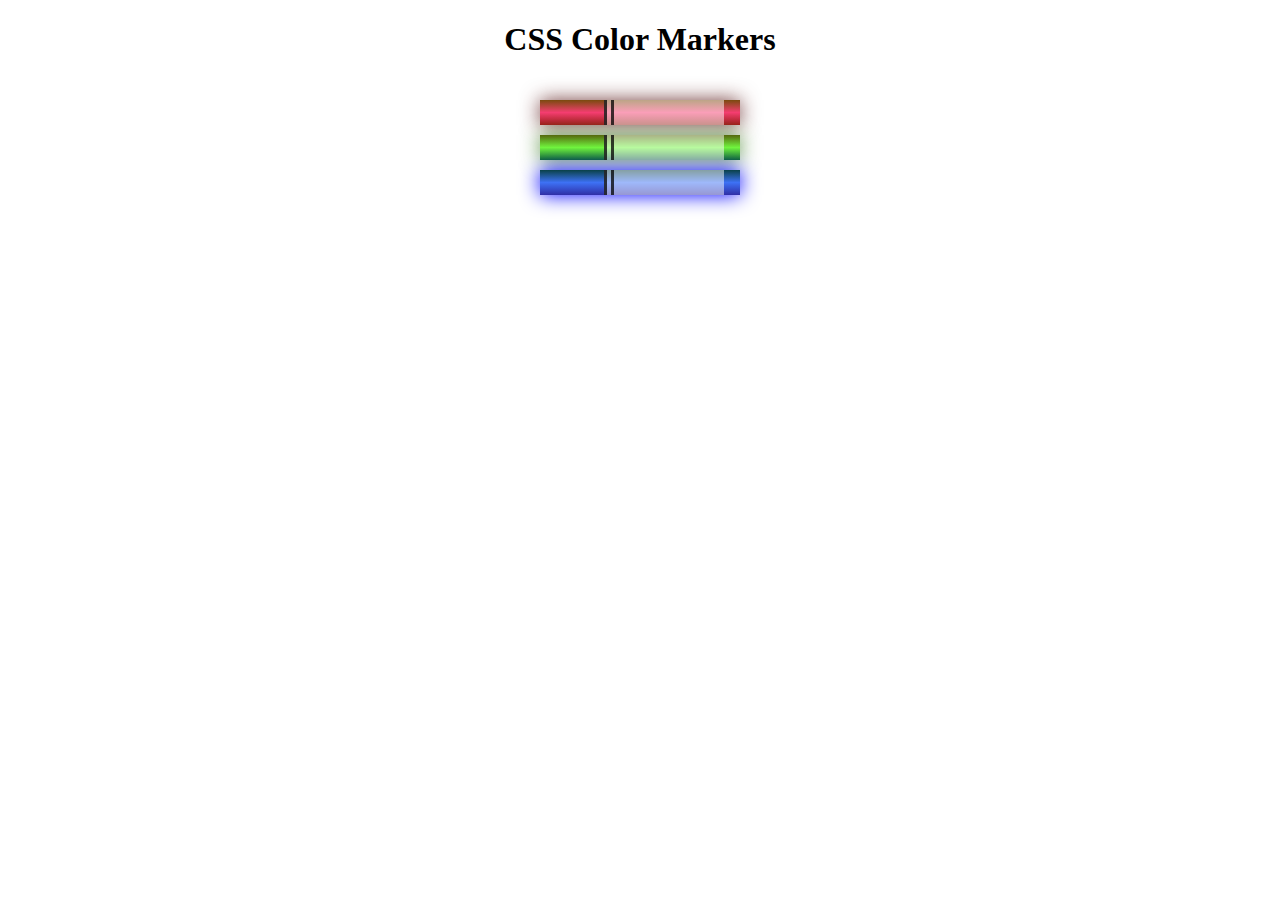
<file: Learn CSS Colors by Building a Set of Colored Markers/index.html>
<!DOCTYPE html>
<html lang="en">
  <head>
    <meta charset="utf-8">
    <meta name="viewport" content="width=device-width, initial-scale=1.0">
    <title>Colored Markers</title>
    <link rel="stylesheet" href="styles.css">
  </head>
  <body>
    <h1>CSS Color Markers</h1>
    <div class="container">
      <div class="marker red">
        <div class="cap"></div>
        <div class="sleeve"></div>
      </div>
      <div class="marker green">
        <div class="cap"></div>
        <div class="sleeve"></div>
      </div>
      <div class="marker blue">
        <div class="cap"></div>
        <div class="sleeve"></div>
      </div>
    </div>
  </body>
</html>
</file>
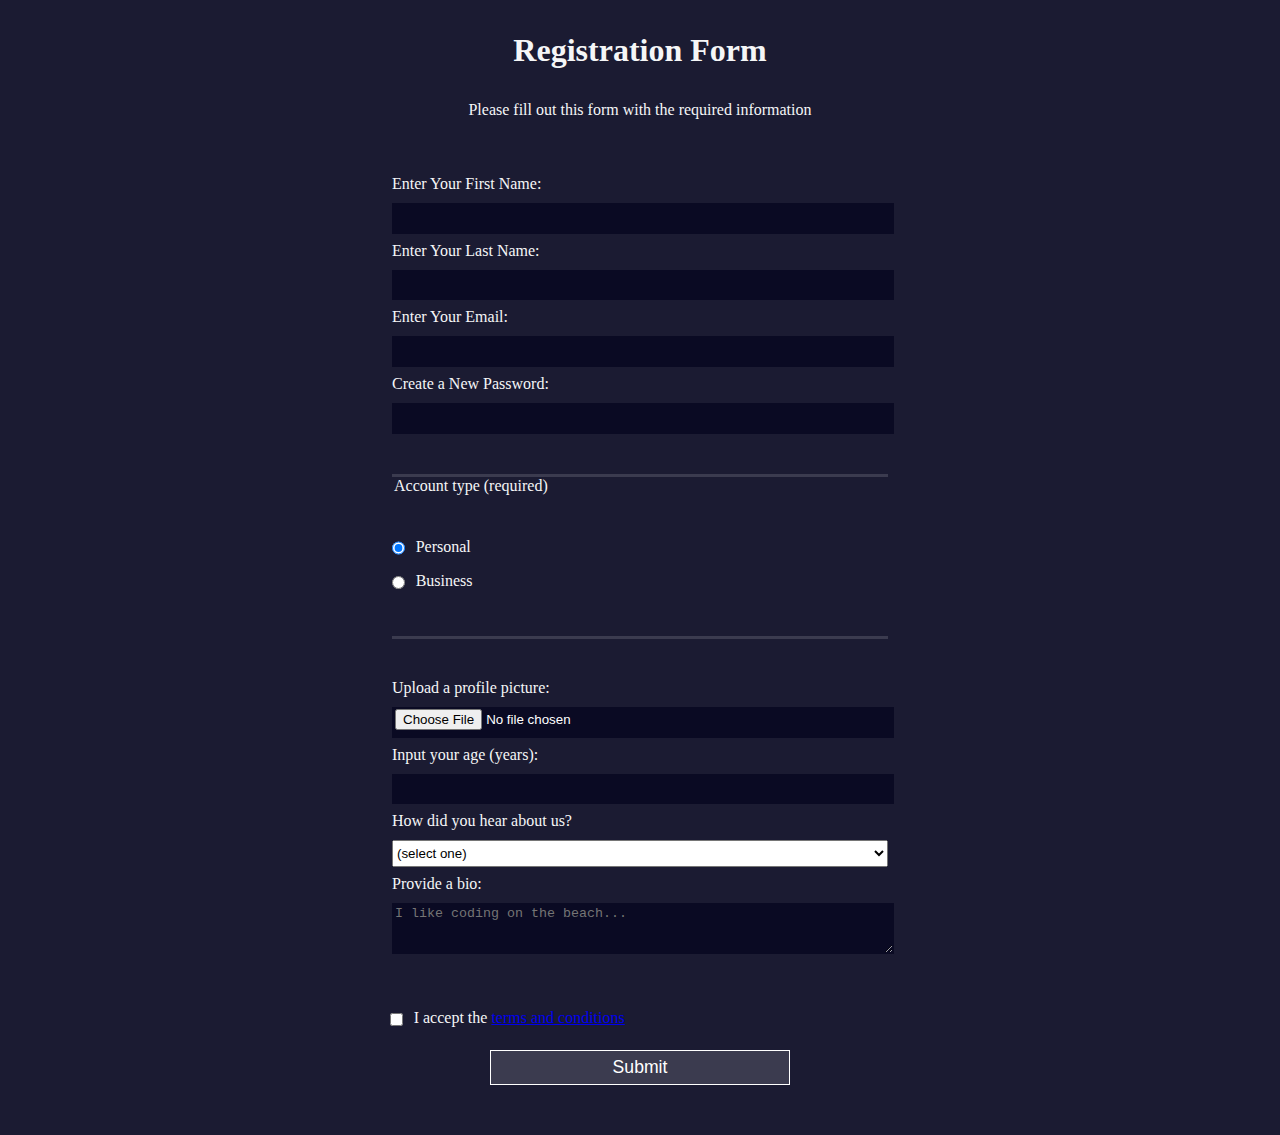
<file: Learn HTML Forms by Building a Registration Form index.htmlEditor styles.cssEditor/index.html>
<!DOCTYPE html>

<html lang="en">
  <head>
    <meta charset="UTF-8">
    <title>Registration Form</title>
    <link rel="stylesheet" href="styles.css" />
  </head>
  <body>
    <h1>Registration Form</h1>
    <p>Please fill out this form with the required information</p>
    <form method="post" action='https://register-demo.freecodecamp.org'>
      <fieldset>
        <label for="first-name">Enter Your First Name: <input id="first-name" name="first-name" type="text" required /></label>
        <label for="last-name">Enter Your Last Name: <input id="last-name" name="last-name" type="text" required /></label>
        <label for="email">Enter Your Email: <input id="email" name="email" type="email" required /></label>
        <label for="new-password">Create a New Password: <input id="new-password" name="new-password" type="password" pattern="[a-z0-5]{8,}" required /></label>
      </fieldset>
      <fieldset>
        <legend>Account type (required)</legend>
        <label for="personal-account"><input id="personal-account" type="radio" name="account-type" class="inline" checked /> Personal</label>
        <label for="business-account"><input id="business-account" type="radio" name="account-type" class="inline" /> Business</label>
      </fieldset>
      <fieldset>
        <label for="profile-picture">Upload a profile picture: <input id="profile-picture" type="file" name="file" /></label>
        <label for="age">Input your age (years): <input id="age" type="number" name="age" min="13" max="120" /></label>
        <label for="referrer">How did you hear about us?
          <select id="referrer" name="referrer">
            <option value="">(select one)</option>
            <option value="1">freeCodeCamp News</option>
            <option value="2">freeCodeCamp YouTube Channel</option>
            <option value="3">freeCodeCamp Forum</option>
            <option value="4">Other</option>
          </select>
        </label>
        <label for="bio">Provide a bio:
          <textarea id="bio" name="bio" rows="3" cols="30" placeholder="I like coding on the beach..."></textarea>
        </label>
      </fieldset>
      <label for="terms-and-conditions">
        <input class="inline" id="terms-and-conditions" type="checkbox" required name="terms-and-conditions" /> I accept the <a href="https://www.freecodecamp.org/news/terms-of-service/">terms and conditions</a>
      </label>
      <input type="submit" value="Submit" />
    </form>
  </body>
</html>
</file>
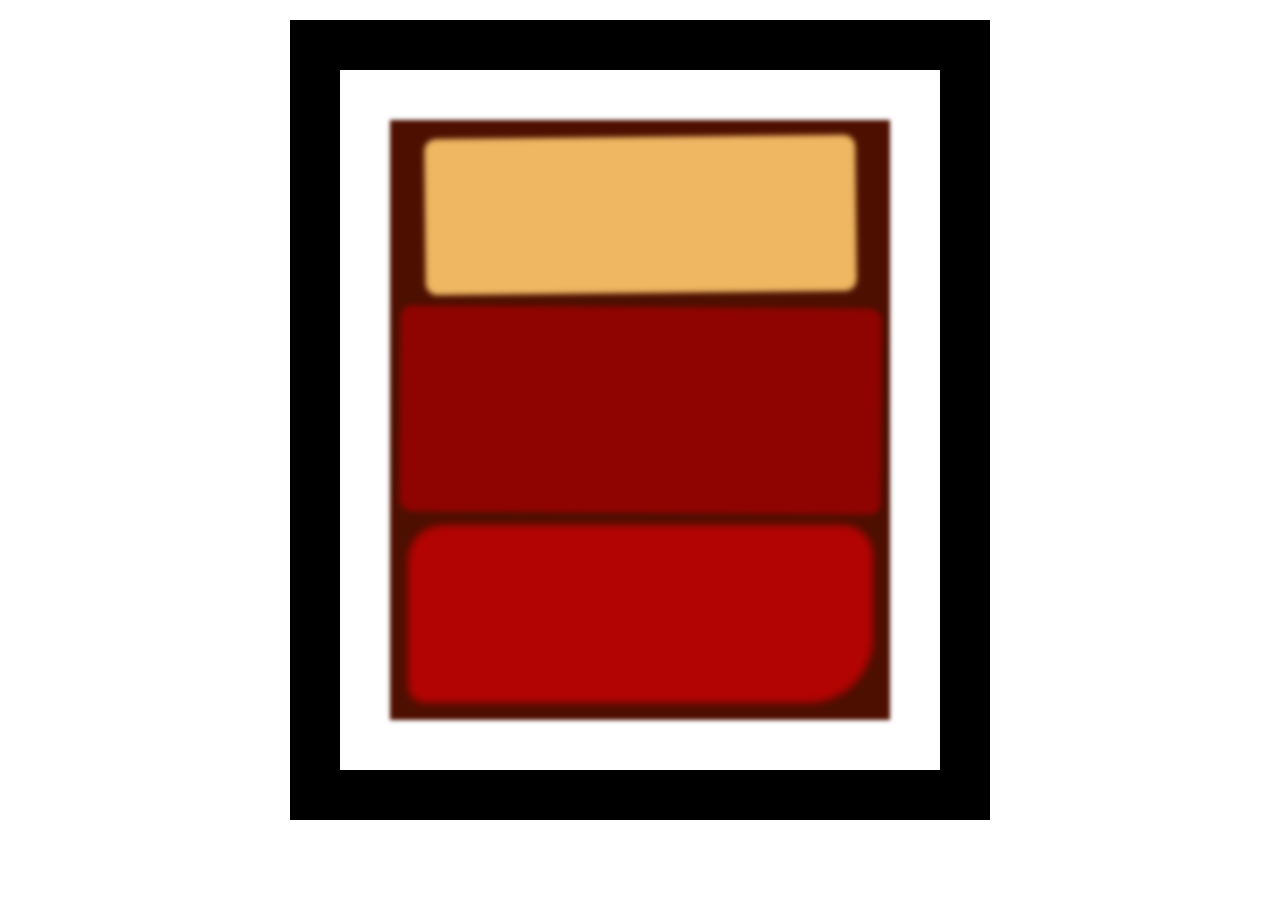
<file: Learn the CSS Box Model by Building a Rothko Painting/index.html>
<!DOCTYPE html>
<html lang="en">
  <head>
    <meta charset="UTF-8" />
    <title>Rothko Painting</title>
    <link href="./styles.css" rel="stylesheet" />
  </head>
  <body>
    <div class="frame">
      <div class="canvas">
        <div class="one"></div>
        <div class="two"></div>
        <div class="three"></div>
      </div>
    </div>
  </body>
</html>
</file>
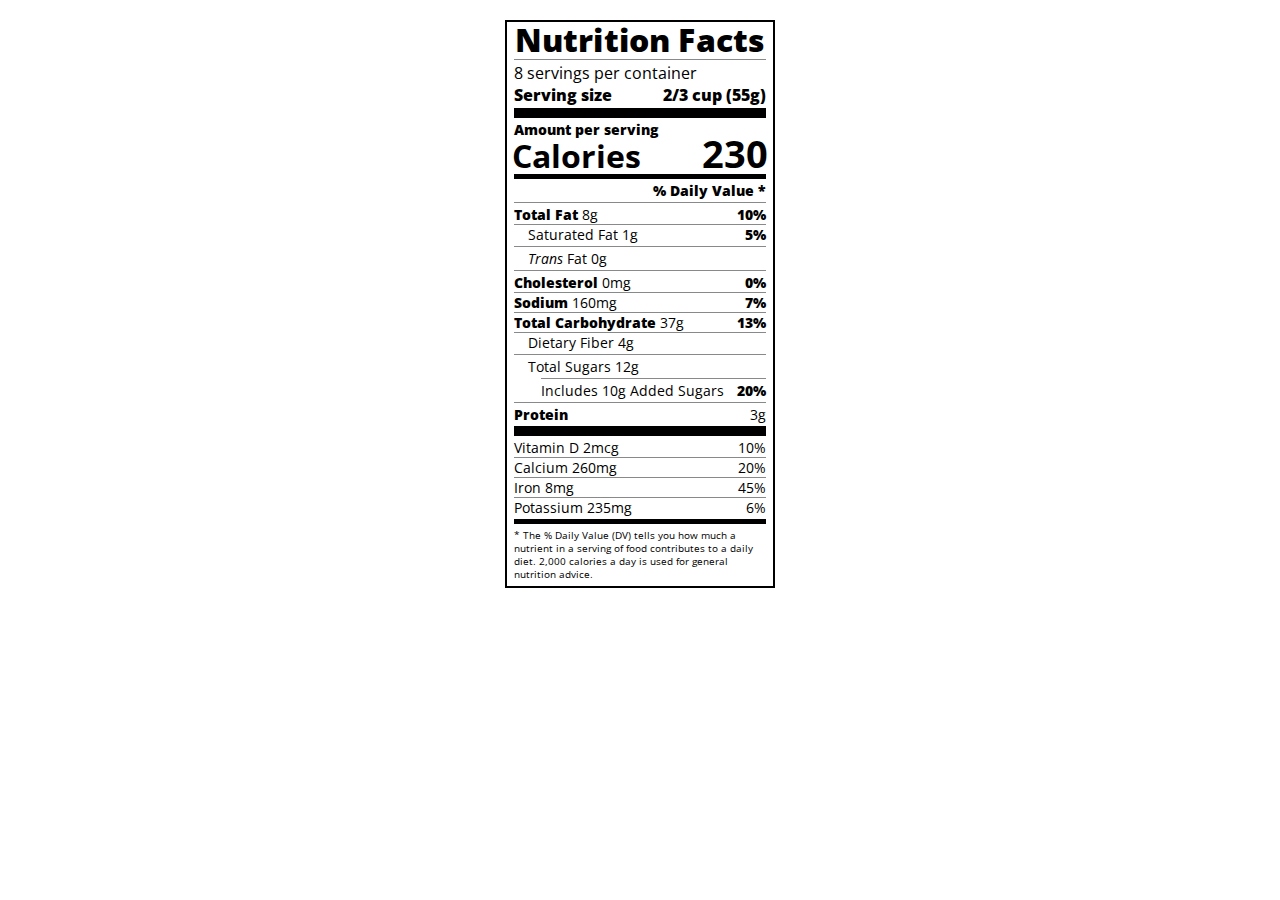
<file: Learn Typography by Building a Nutrition Label/index.html>
<!DOCTYPE html>
<html lang="en">
  <head>
    <meta charset="UTF-8" />
    <title>Nutrition Label</title>
    <link
      href="https://fonts.googleapis.com/css?family=Open+Sans:400,700,800"
      rel="stylesheet"
    />
    <link href="./styles.css" rel="stylesheet" />
  </head>

  <body>
    <div class="label">
      <header>
        <h1 class="bold">Nutrition Facts</h1>
        <div class="divider"></div>
        <p>8 servings per container</p>
        <p class="bold">Serving size <span>2/3 cup (55g)</span></p>
      </header>
      <div class="divider large"></div>
      <div class="calories-info">
        <div class="left-container">
          <h2 class="bold small-text">Amount per serving</h2>
          <p>Calories</p>
        </div>
        <span>230</span>
      </div>
      <div class="divider medium"></div>
      <div class="daily-value small-text">
        <p class="bold right no-divider">% Daily Value *</p>
        <div class="divider"></div>
        <p>
          <span><span class="bold">Total Fat</span> 8g</span>
          <span class="bold">10%</span>
        </p>
        <p class="indent no-divider">
          Saturated Fat 1g <span class="bold">5%</span>
        </p>
        <div class="divider"></div>
        <p class="indent no-divider">
          <span><i>Trans</i> Fat 0g</span>
        </p>
        <div class="divider"></div>
        <p>
          <span><span class="bold">Cholesterol</span> 0mg</span>
          <span class="bold">0%</span>
        </p>
        <p>
          <span><span class="bold">Sodium</span> 160mg</span>
          <span class="bold">7%</span>
        </p>
        <p>
          <span><span class="bold">Total Carbohydrate</span> 37g</span>
          <span class="bold">13%</span>
        </p>
        <p class="indent no-divider">Dietary Fiber 4g</p>
        <div class="divider"></div>
        <p class="indent no-divider">Total Sugars 12g</p>
        <div class="divider double-indent"></div>
        <p class="double-indent no-divider">
          Includes 10g Added Sugars <span class="bold">20%</span>
        </p>
        <div class="divider"></div>
        <p class="no-divider"><span class="bold">Protein</span> 3g</p>
        <div class="divider large"></div>
        <p>Vitamin D 2mcg <span>10%</span></p>
        <p>Calcium 260mg <span>20%</span></p>
        <p>Iron 8mg <span>45%</span></p>
        <p class="no-divider">Potassium 235mg <span>6%</span></p>
      </div>
      <div class="divider medium"></div>
      <p class="note">
        * The % Daily Value (DV) tells you how much a nutrient in a serving of
        food contributes to a daily diet. 2,000 calories a day is used for
        general nutrition advice.
      </p>
    </div>
  </body>
</html>
</file>
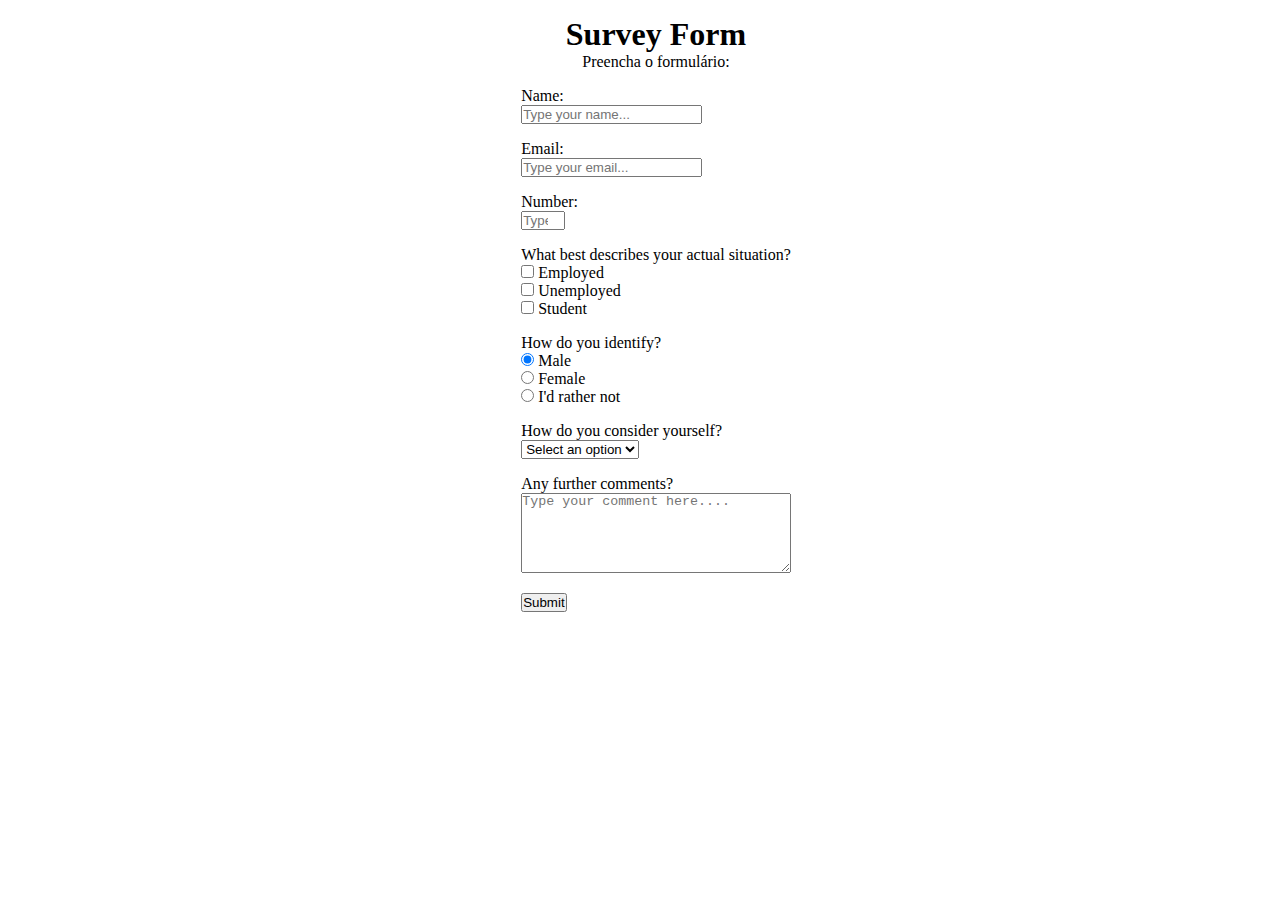
<file: Survey Form/index.html>
<!DOCTYPE html>

<html lang="en">

<head>
  <meta charset="UTF-8">
  <title>Survey Form</title>
  <meta name="viewport" content="width=device-width, initial-scale=1">
  <link rel="stylesheet" href="style.css">
</head>

<body>
  <h1 id="title">Survey Form</h1>
  <p id="description">Preencha o formulário:</p>

  <form id="survey-form">
    <label for="name" id="name-label">Name:<br>
      <input type="text" id="name" name="name" placeholder="Type your name..." required>
    </label>

    <label for="email" id="email-label">Email:<br>
      <input type="email" id="email" name="email" pattern="[a-z0-9._%+-]+@[a-z0-9.-]+\.[a-z]{2,4}$" placeholder="Type your email..." required>
    </label>

    <label for="number" id="number-label">Number:<br>
      <input type="number" id="number" name="number" min="8" max="9" pattern="[0-9]" placeholder="Type your number...">
    </label>

    <fieldset>
      <legend>What best describes your actual situation?</legend>
      <div id="situation">
        <label for="employed"><input type="checkbox" id="employed" name="situation" value="employed"> Employed</label>
        <label for="unemployed"><input type="checkbox" id="unemployed" name="situation" value="unemployed"> Unemployed</label>
        <label for="student"><input type="checkbox" id="student" name="situation" value="student"> Student</label>
      </div>
    </fieldset>

    <fieldset>
      <legend>How do you identify?</legend>
      <div id="gender">
        <label for="male">
          <input type="radio" id="male" name="gender" value="male" checked> Male</label>
        <label for="female">
          <input type="radio" id="female" name="gender" value="female"> Female</label>
        <label for="rather-not">
          <input type="radio" id="rather-not" name="gender" value="rather-not"> I'd rather not</label>
      </div>
    </fieldset>

    <label for="dropdown">How do you consider yourself?<br>
      <select id="dropdown">
        <option value="" disabled selected>Select an option</option>
        <option type="checkbox" id="Black" name="heteroidentification" value="black">Black</option>
        <option type="checkbox" id="Brown-skinned" name="heteroidentification" value="brown-skinned">Brown-skinned</option>
        <option type="checkbox" id="Indigenous" name="heteroidentification" value="indigenous">Indigenous</option>
        <option type="checkbox" id="Latino(a)" name="heteroidentification" value="latino">Latino(a)</option>
        <option type="checkbox" id="Asian" name="heteroidentification" value="asian">Asian</option>
        <option type="checkbox" id="White" name="heteroidentification" value="white">White</option>
      </select>
    </label>

    <label for="comments"> Any further comments?<br>
      <textarea id="comments" name="comments" placeholder="Type your comment here...." value="comments"></textarea>

      <button type="submit" id="submit">Submit</button>
    </label>
  </form>

</body>

</html>
</file>
<file: Learn CSS Colors by Building a Set of Colored Markers/styles.css>
h1 {
    text-align: center;
  }
  
  .container {
    background-color: rgb(255, 255, 255);
    padding: 10px 0;
  }
  
  .marker {
    width: 200px;
    height: 25px;
    margin: 10px auto;
  }
  
  .cap {
    width: 60px;
    height: 25px;
  }
  
  .sleeve {
    width: 110px;
    height: 25px;
    background-color: rgba(255, 255, 255, 0.5);
    border-left: 10px double rgba(0, 0, 0, 0.75);
  }
  
  .cap, .sleeve {
    display: inline-block;
  }
  
  .red {
    background: linear-gradient(rgb(122, 74, 14), rgb(245, 62, 113), rgb(162, 27, 27));
    box-shadow: 0 0 20px 0 rgba(83, 14, 14, 0.8);
  }
  
  .green {
    background: linear-gradient(#55680D, #71F53E, #116C31);
    box-shadow: 0 0 20px 0 #3B7E20CC;
  }
  
  .blue {
    background: linear-gradient(hsl(186, 76%, 16%), hsl(223, 90%, 60%), hsl(240, 56%, 42%));
    box-shadow: 0 0 20px 0 blue;
  }
</file>
<file: Learn HTML Forms by Building a Registration Form index.htmlEditor styles.cssEditor/styles.css>
body {
    width: 100%;
    height: 100vh;
    margin: 0;
    background-color: #1b1b32;
    color: #f5f6f7;
    font-family: Tahoma;
    font-size: 16px;
  }
  
  h1, p {
    margin: 1em auto;
    text-align: center;
  }
  
  form {
    width: 60vw;
    max-width: 500px;
    min-width: 300px;
    margin: 0 auto;
    padding-bottom: 2em;
  }
  
  fieldset {
    border: none;
    padding: 2rem 0;
    border-bottom: 3px solid #3b3b4f;
  }
  
  fieldset:last-of-type {
    border-bottom: none;
  }
  
  label {
    display: block;
    margin: 0.5rem 0;
  }
  
  input,
  textarea,
  select {
    margin: 10px 0 0 0;
    width: 100%;
    min-height: 2em;
  }
  
  input, textarea {
    background-color: #0a0a23;
    border: 1px solid #0a0a23;
    color: #ffffff;
  }
  
  .inline {
    width: unset;
    margin: 0 0.5em 0 0;
    vertical-align: middle;
  }
  
  input[type="submit"] {
    display: block;
    width: 60%;
    margin: 1em auto;
    height: 2em;
    font-size: 1.1rem;
    background-color: #3b3b4f;
    border-color: white;
    min-width: 300px;
  }
  
  input[type="file"] {
    padding: 1px 2px;
  }
  
  .inline{
    display: inline; 
  }
</file>
<file: Learn the CSS Box Model by Building a Rothko Painting/styles.css>
.canvas {
  width: 500px;
  height: 600px;
  background-color: #4d0f00;
  overflow: hidden;
  filter: blur(2px);
}

.frame {
  border: 50px solid black;
  width: 500px;
  padding: 50px;
  margin: 20px auto;
}

.one {
  width: 425px;
  height: 150px;
  background-color: #efb762;
  margin: 20px auto;
  box-shadow: 0 0 3px 3px #efb762;
  border-radius: 9px;
  transform: rotate(-0.6deg);
}

.two {
  width: 475px;
  height: 200px;
  background-color: #8f0401;
  margin: 0 auto 20px;
  box-shadow: 0 0 3px 3px #8f0401;
  border-radius: 8px 10px;
  transform: rotate(0.4deg);
}

.one,
.two {
  filter: blur(1px);
}

.three {
  width: 91%;
  height: 28%;
  background-color: #b20403;
  margin: auto;
  filter: blur(2px);
  box-shadow: 0 0 5px 5px #b20403;
  border-radius: 30px 25px 60px 12px;
}
</file>
<file: Learn Typography by Building a Nutrition Label/styles.css>
* {
  box-sizing: border-box;
}

html {
  font-size: 16px;
}

body {
  font-family: "Open Sans", sans-serif;
}

.label {
  border: 2px solid black;
  width: 270px;
  margin: 20px auto;
  padding: 0 7px;
}

header h1 {
  text-align: center;
  margin: -4px 0;
  letter-spacing: 0.15px;
}

p {
  margin: 0;
  display: flex;
  justify-content: space-between;
}

.divider {
  border-bottom: 1px solid #888989;
  margin: 2px 0;
}

.bold {
  font-weight: 800;
}

.large {
  height: 10px;
}

.large,
.medium {
  background-color: black;
  border: 0;
}

.medium {
  height: 5px;
}

.small-text {
  font-size: 0.85rem;
}

.calories-info {
  display: flex;
  justify-content: space-between;
  align-items: flex-end;
}

.calories-info h2 {
  margin: 0;
}

.left-container p {
  margin: -5px -2px;
  font-size: 2em;
  font-weight: 700;
}

.calories-info span {
  margin: -7px -2px;
  font-size: 2.4em;
  font-weight: 700;
}

.right {
  justify-content: flex-end;
}

.indent {
  margin-left: 1em;
}

.double-indent {
  margin-left: 2em;
}

.daily-value p:not(.no-divider) {
  border-bottom: 1px solid #888989;
}

.note {
  font-size: 0.6rem;
  margin: 5px 0;
}
</file>
<file: Survey Form/style.css>
* {
    margin: 0;
    padding: 0;
    box-sizing: border-box;
  }
  
  body {
    display: flex;
    justify-content: center;
    align-items: center;
    flex-direction: column;
    margin: 1rem;
    width: 100%;
  }
  
  #survey-form {
    display: flex;
    flex-direction: column;
    justify-content: center;
    margin-top: 1rem;
    gap: 1rem;
  }
  
  fieldset {
    border: none;
  }
  
  #situation {
    display: flex;
    flex-direction: column;
  }
  
  #gender {
    display: flex;
    flex-direction: column;
  }
  
  #comments {
    min-width: 100%;
    min-height: 5rem;
  }
  
  #submit {
    margin-top: 1rem;
  }
</file>
